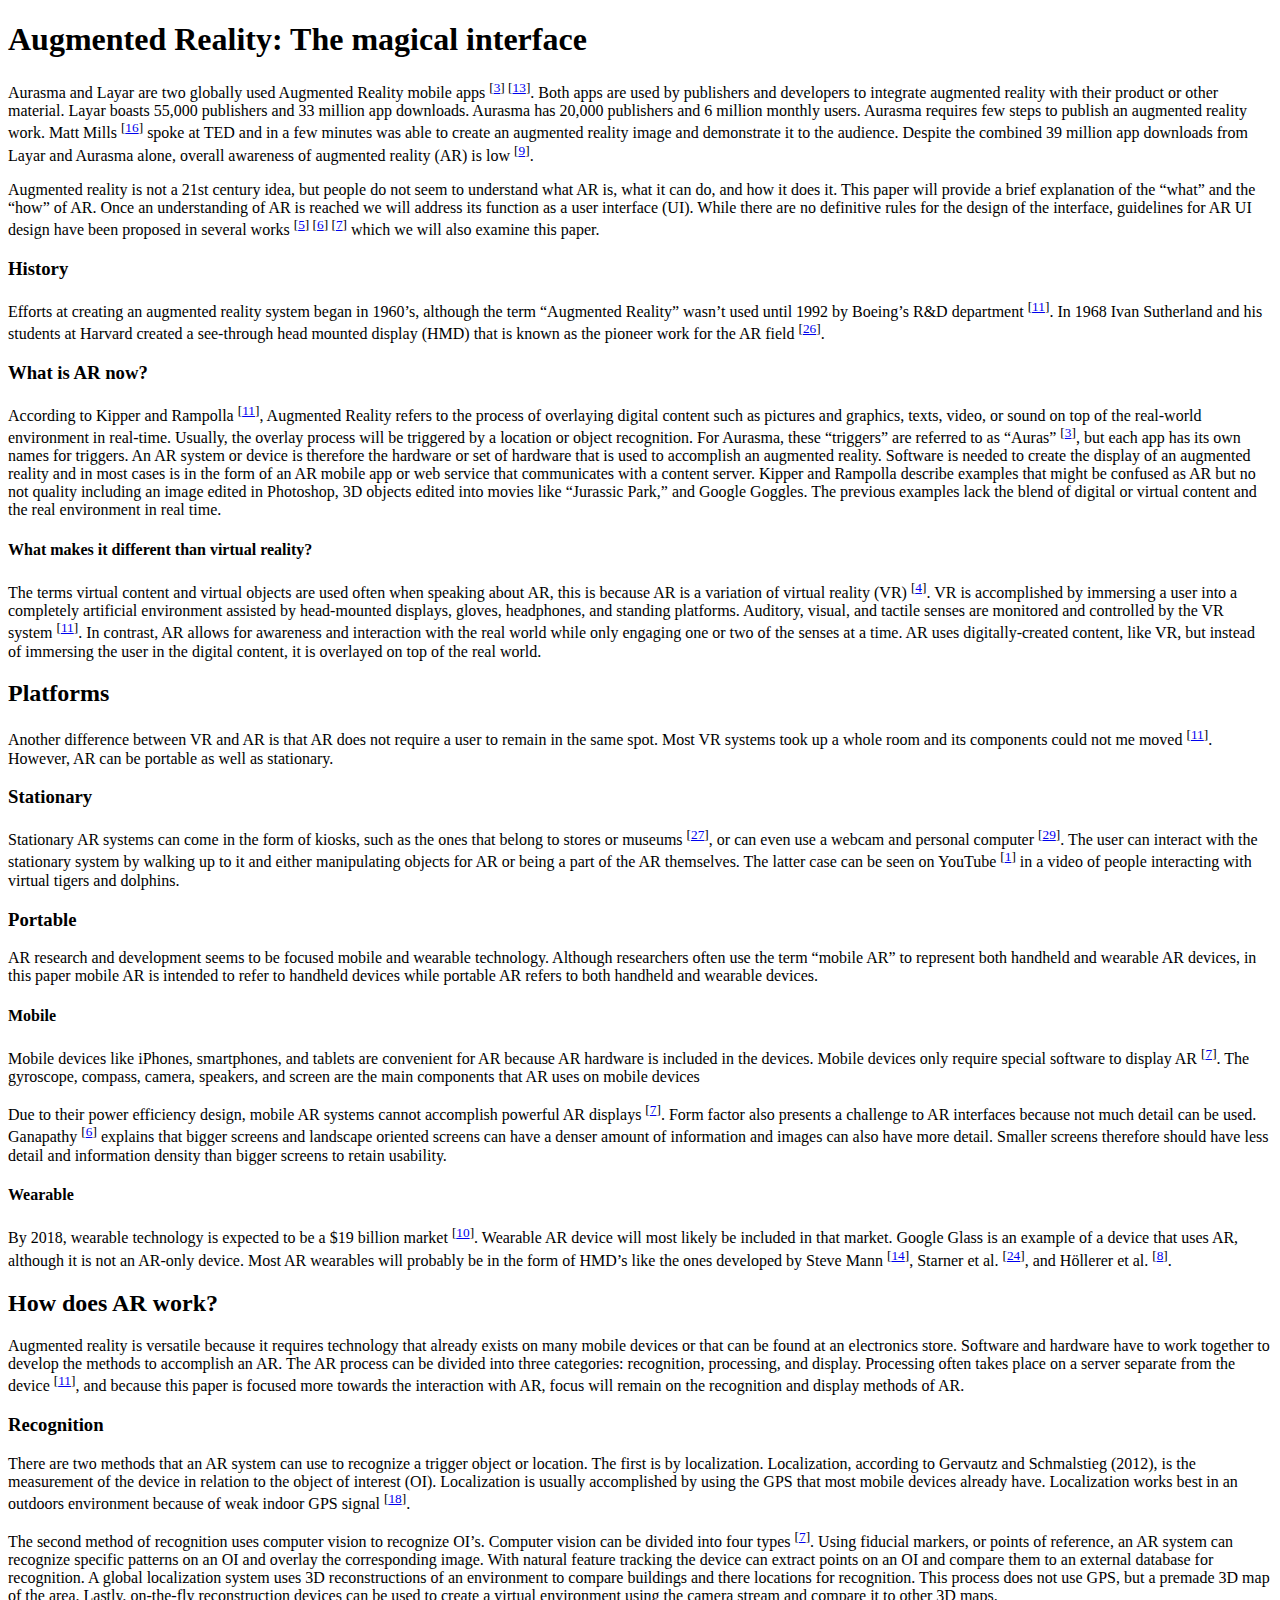
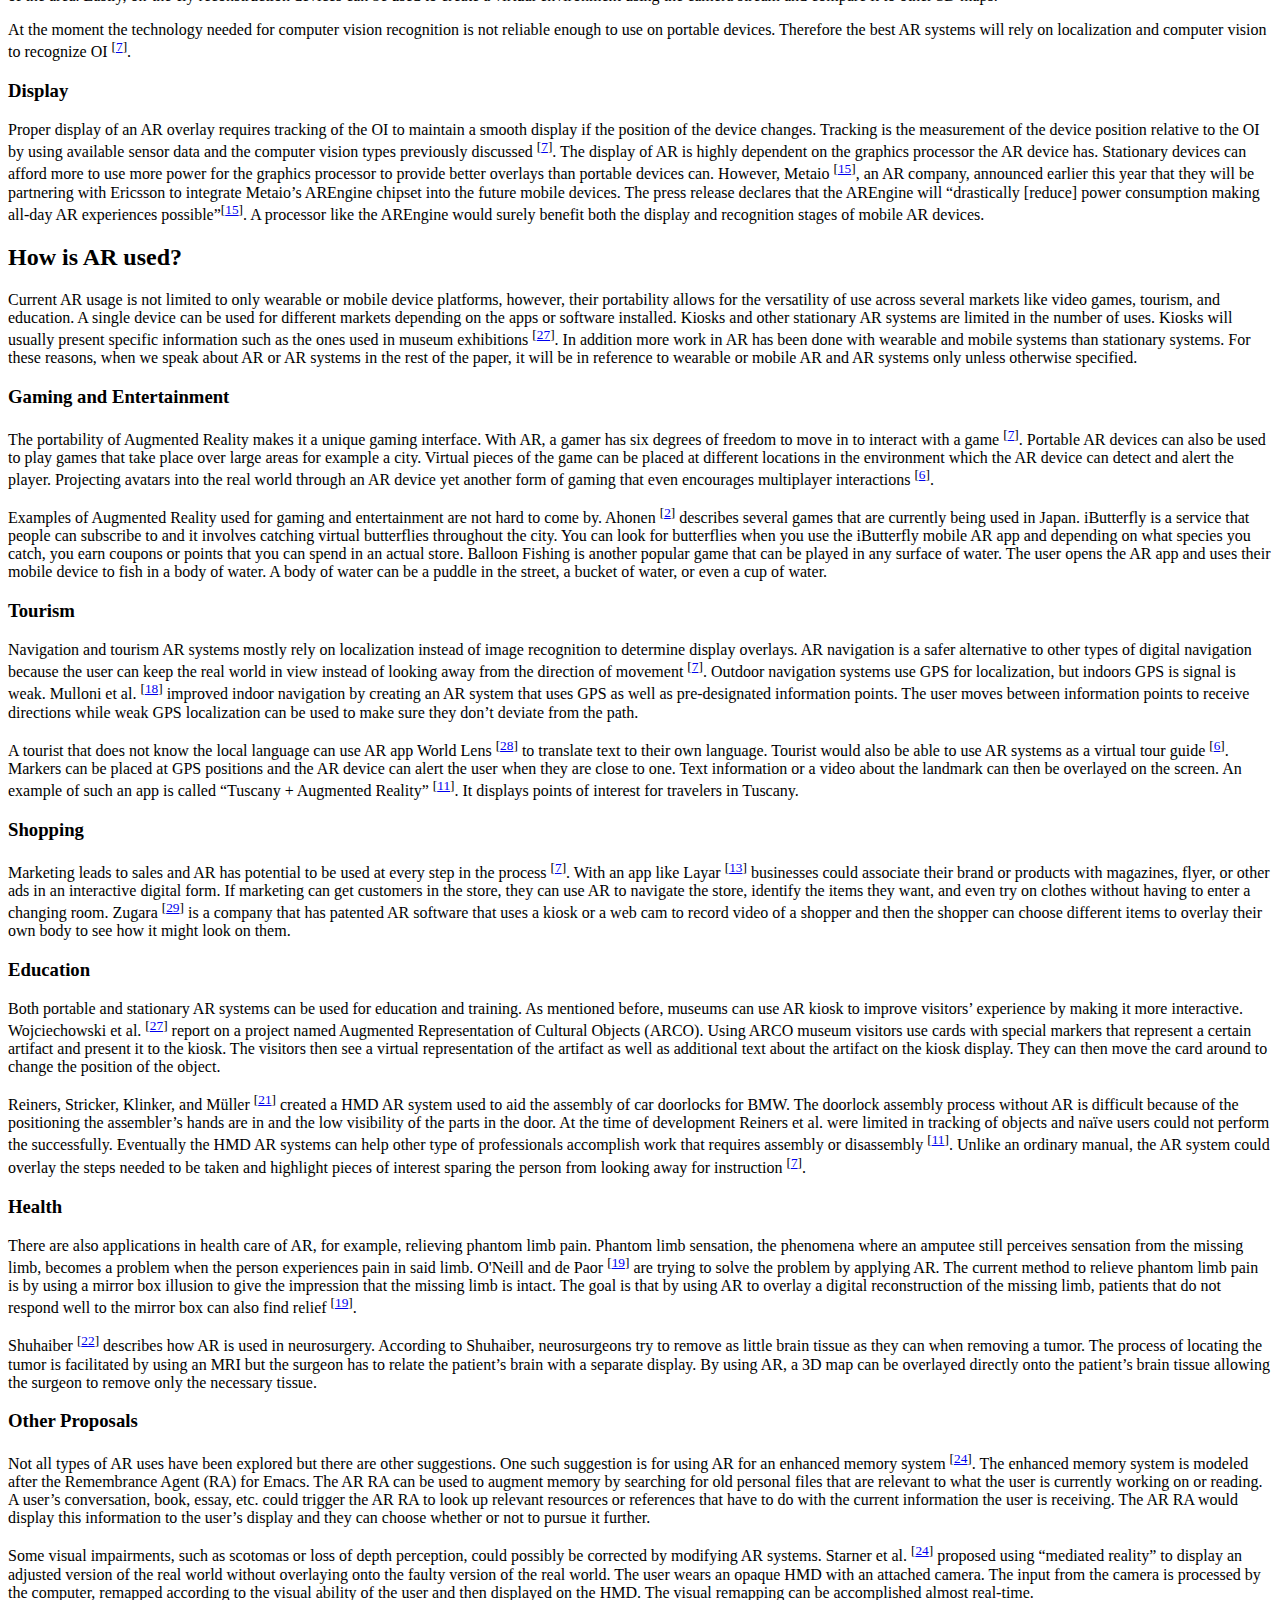
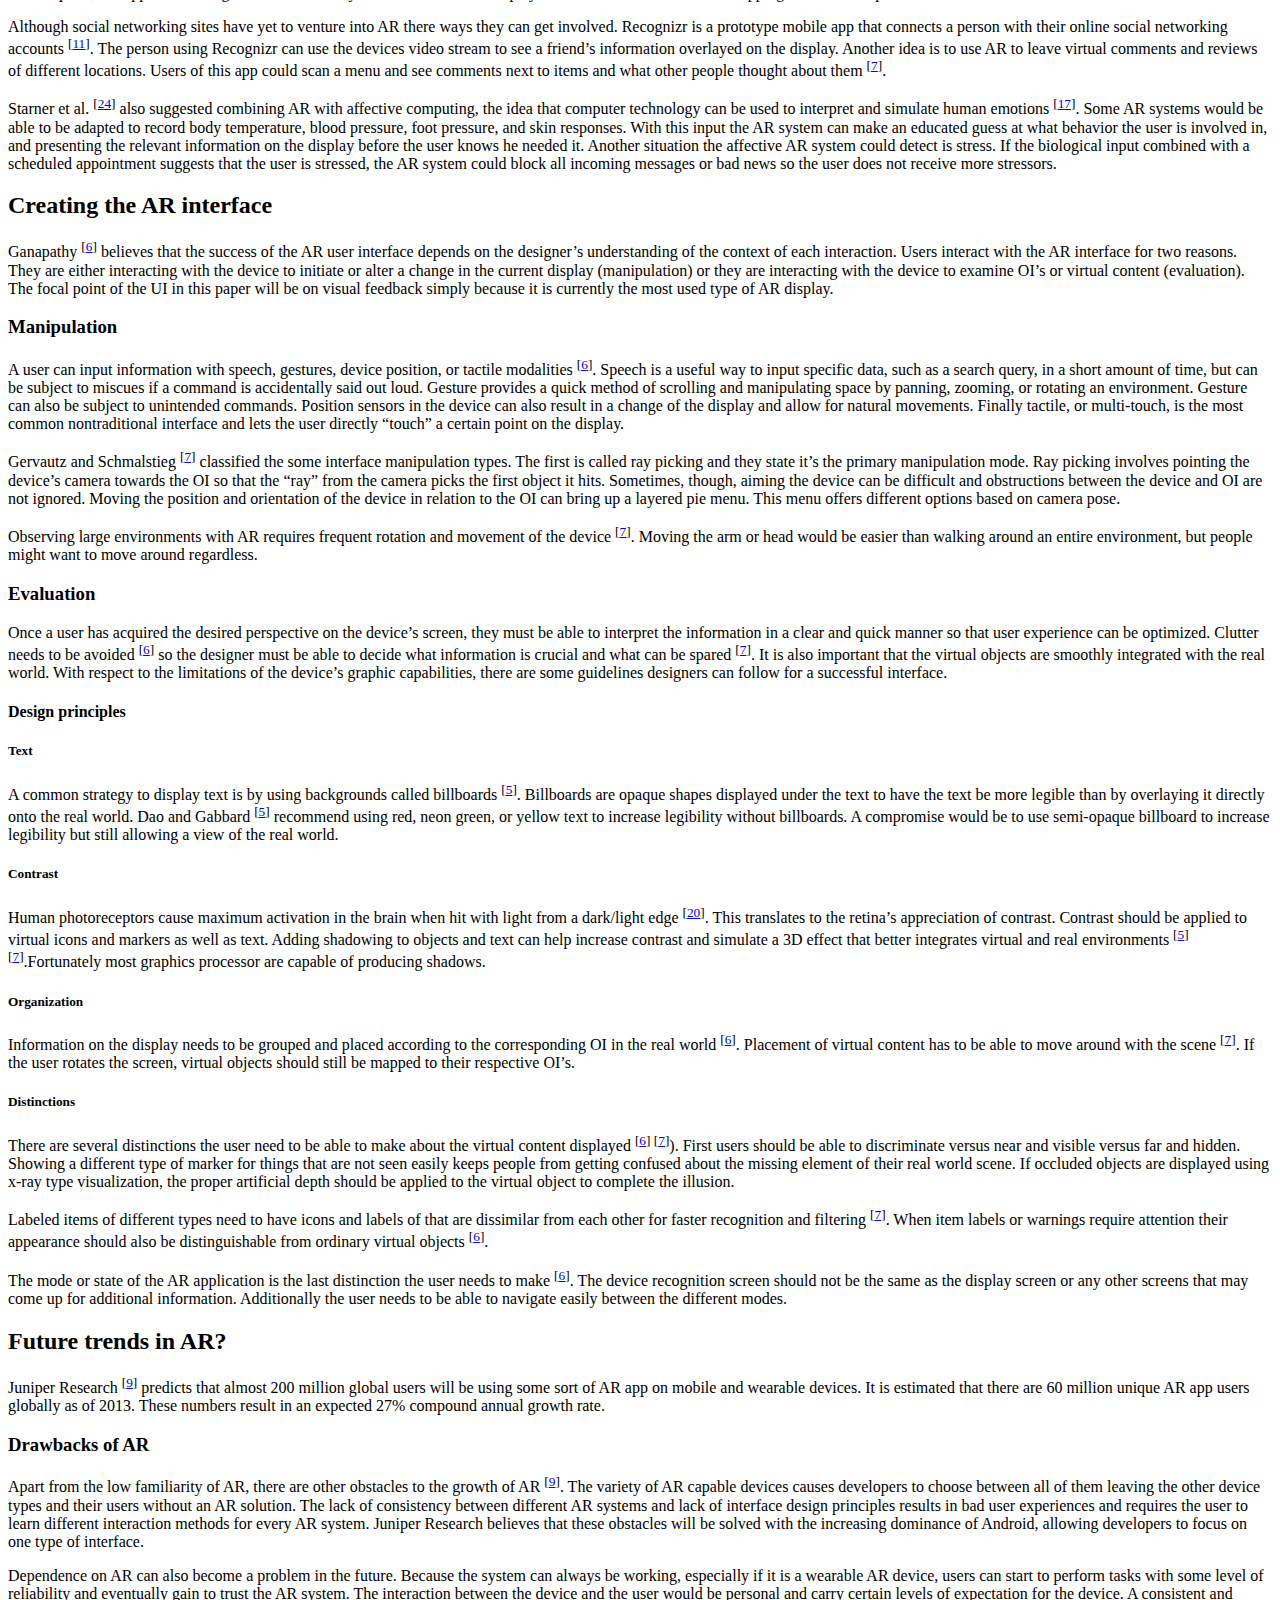
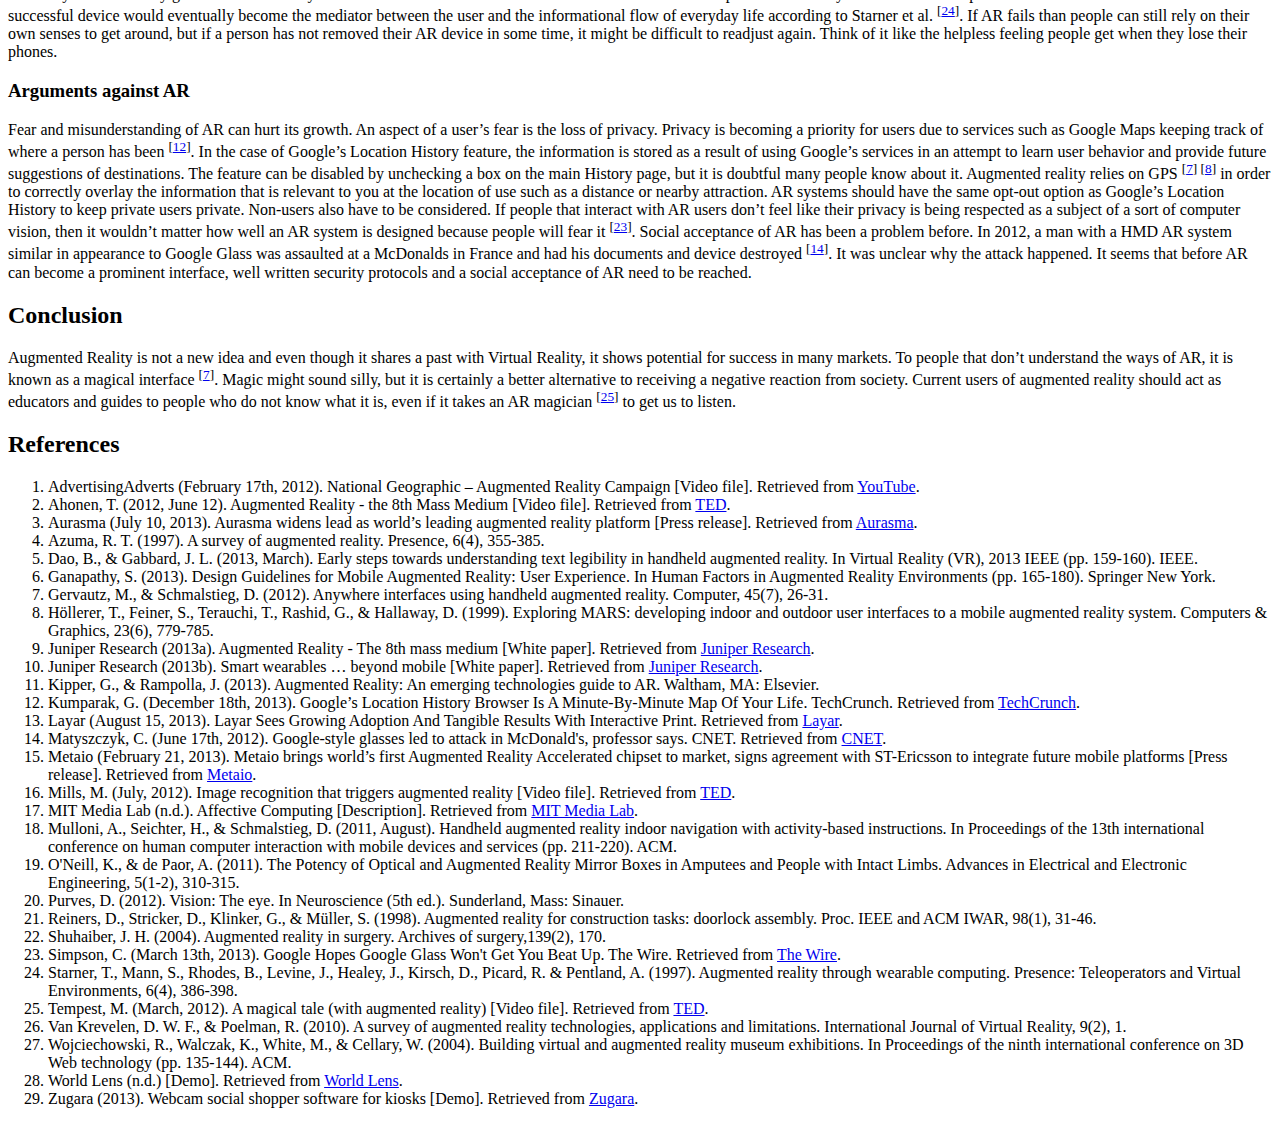
<file: partials/augmented_reality.html>
<!DOCTYPE html>
<html>
<head>
    <meta http-equiv="Content-Type" content="text/html; charset=utf-8" />
    <title>Augmented Reality - A magical interface</title>
	
    <link href="/css/aug_reality.css" rel="stylesheet" />
    <link href='http://fonts.googleapis.com/css?family=Droid+Serif' rel='stylesheet' type='text/css'>
        
</head>

<body>
<h1>Augmented Reality: The magical interface</h1>
<article>
    <section id="intro_section">        
        <p>Aurasma and Layar are two globally used Augmented Reality mobile apps <sup>[<a href="#r3" title="Aurasma (July 10, 2013). Aurasma widens lead as world’s leading augmented reality platform [Press release]">3</a>] [<a href="#r13" title="Layar (August 15, 2013). Layar Sees Growing Adoption And Tangible Results With Interactive Print">13</a>]</sup>. Both apps are used by publishers and developers to integrate augmented reality with their product or other material. Layar boasts 55,000 publishers and 33 million app downloads. Aurasma has 20,000 publishers and 6 million monthly users. Aurasma requires few steps to publish an augmented reality work. Matt Mills <sup>[<a href="#r16" title="Mills, M. (July, 2012). Image recognition that triggers augmented reality [Video file]">16</a>]</sup> spoke at TED and in a few minutes was able to create an augmented reality image and demonstrate it to the audience. Despite the combined 39 million app downloads from Layar and Aurasma alone, overall awareness of augmented reality (AR) is low <sup>[<a href="#r9" title="Juniper Research (2013a). Augmented Reality - The 8th mass medium [White paper]">9</a>]</sup>.</p>
        <p>Augmented reality is not a 21st century idea, but people do not seem to understand what AR is, what it can do, and how it does it. This paper will provide a brief explanation of the “what” and the “how” of AR. Once an understanding of AR is reached we will address its function as a user interface (UI). While there are no definitive rules for the design of the interface, guidelines for AR UI design have been proposed in several works <sup>[<a href="#r5" title="Dao, B., &amp; Gabbard, J. L. (2013, March). Early steps towards understanding text legibility in handheld augmented reality">5</a>] [<a href="#r6" title="Ganapathy, S. (2013). Design Guidelines for Mobile Augmented Reality: User Experience">6</a>] [<a href="#r7" title="Gervautz, M., &amp; Schmalstieg, D. (2012). Anywhere interfaces using handheld augmented reality">7</a>]</sup> which we will also examine this paper.</p>
        <h3>History</h3>
        <p>Efforts at creating an augmented reality system began in 1960’s, although the term &ldquo;Augmented Reality&rdquo; wasn&rsquo;t used until 1992 by Boeing’s R&amp;D department <sup>[<a href="#r11" title="Kipper, G., &amp; Rampolla, J. (2013). Augmented Reality: An emerging technologies guide to AR">11</a>]</sup>. In 1968 Ivan Sutherland and his students at Harvard created a see-through head mounted display (HMD) that is known as the pioneer work for the AR field <sup>[<a href="#r26" title="Van Krevelen, D. W. F., &amp; Poelman, R. (2010). A survey of augmented reality technologies, applications and limitations">26</a>]</sup>.</p>
        <h3>What is AR now?</h3>
        <p>According to Kipper and Rampolla <sup>[<a href="#r11" title="Kipper, G., &amp; Rampolla, J. (2013). Augmented Reality: An emerging technologies guide to AR">11</a>]</sup>, Augmented Reality refers to the process of overlaying digital content such as pictures and graphics, texts, video, or sound on top of the real-world environment in real-time. Usually, the overlay process will be triggered by a location or object recognition. For Aurasma, these &ldquo;triggers&rdquo; are referred to as &ldquo;Auras&rdquo; <sup>[<a href="#r3" title="Aurasma (July 10, 2013). Aurasma widens lead as world’s leading augmented reality platform [Press release]">3</a>]</sup>, but each app has its own names for triggers. An AR system or device is therefore the hardware or set of hardware that is used to accomplish an augmented reality. Software is needed to create the display of an augmented reality and in most cases is in the form of an AR mobile app or web service that communicates with a content server. Kipper and Rampolla describe examples that might be confused as AR but no not quality including an image edited in Photoshop, 3D objects edited into movies like &ldquo;Jurassic Park,&rdquo; and Google Goggles. The previous examples lack the blend of digital or virtual content and the real environment in real time.</p>
        <h4>What makes it different than virtual reality?</h4>
        <p>The terms virtual content and virtual objects are used often when speaking about AR, this is because AR is a variation of virtual reality (VR) <sup>[<a href="#r4" title="Azuma, R. T. (1997). A survey of augmented reality">4</a>]</sup>. VR is accomplished by immersing a user into a completely artificial environment assisted by head-mounted displays, gloves, headphones, and standing platforms. Auditory, visual, and tactile senses are monitored and controlled by the VR system <sup>[<a href="#r11" title="Kipper, G., &amp; Rampolla, J. (2013). Augmented Reality: An emerging technologies guide to AR">11</a>]</sup>. In contrast, AR allows for awareness and interaction with the real world while only engaging one or two of the senses at a time. AR uses digitally-created content, like VR, but instead of immersing the user in the digital content, it is overlayed on top of the real world.</p>
    </section>
    <section id="platform_sec">
        <h2>Platforms</h2>
        <p>Another difference between VR and AR is that AR does not require a user to remain in the same spot. Most VR systems took up a whole room and its components could not me moved <sup>[<a href="#r11" title="Kipper, G., &amp; Rampolla, J. (2013). Augmented Reality: An emerging technologies guide to AR">11</a>]</sup>. However, AR can be portable as well as stationary.</p>
        <h3>Stationary</h3>
        <p>Stationary AR systems can come in the form of kiosks, such as the ones that belong to stores or museums <sup>[<a href="#r27" title="Wojciechowski, R., Walczak, K., White, M., &amp; Cellary, W. (2004). Building virtual and augmented reality museum exhibitions">27</a>]</sup>, or can even use a webcam and personal computer <sup>[<a href="#r29" title="Zugara (2013). Webcam social shopper software for kiosks [Demo]">29</a>]</sup>. The user can interact with the stationary system by walking up to it and either manipulating objects for AR or being a part of the AR themselves. The latter case can be seen on YouTube <sup>[<a href="#r1" title="AdvertisingAdverts (February 17th, 2012). National Geographic – Augmented Reality Campaign [Video file]">1</a>]</sup> in a video of people interacting with virtual tigers and dolphins.</p>
        <h3>Portable</h3>
        <p>AR research and development seems to be focused mobile and wearable technology. Although researchers often use the term “mobile AR” to represent both handheld and wearable AR devices, in this paper mobile AR is intended to refer to handheld devices while portable AR refers to both handheld and wearable devices.</p>
        <h4>Mobile</h4>
        <p>Mobile devices like iPhones, smartphones, and tablets are convenient for AR because AR hardware is included in the devices. Mobile devices only require special software to display AR <sup>[<a href="#r7" title="Gervautz, M., &amp; Schmalstieg, D. (2012). Anywhere interfaces using handheld augmented reality">7</a>]</sup>. The gyroscope, compass, camera, speakers, and screen are the main components that AR uses on mobile devices</p>
        <p>Due to their power efficiency design, mobile AR systems cannot accomplish powerful AR displays <sup>[<a href="#r7" title="Gervautz, M., &amp; Schmalstieg, D. (2012). Anywhere interfaces using handheld augmented reality">7</a>]</sup>. Form factor also presents a challenge to AR interfaces because not much detail can be used. Ganapathy <sup>[<a href="#r6" title="Ganapathy, S. (2013). Design Guidelines for Mobile Augmented Reality: User Experience">6</a>]</sup> explains that bigger screens and landscape oriented screens can have a denser amount of information and images can also have more detail. Smaller screens therefore should have less detail and information density than bigger screens to retain usability.</p>
        <h4>Wearable</h4>
        <p>By 2018, wearable technology is expected to be a $19 billion market <sup>[<a href="#r10" title="Juniper Research (2013b). Smart wearables … beyond mobile [White paper]">10</a>]</sup>. Wearable AR device will most likely be included in that market. Google Glass is an example of a device that uses AR, although it is not an AR-only device. Most AR wearables will probably be in the form of HMD’s like the ones developed by Steve Mann <sup>[<a href="#r14" title="Matyszczyk, C. (June 17th, 2012). Google-style glasses led to attack in McDonald's, professor says">14</a>]</sup>, Starner et al. <sup>[<a href="#r24" title="Starner, T., Mann, S., Rhodes, B., Levine, J., Healey, J., Kirsch, D., Picard, R. &amp; Pentland, A. (1997). Augmented reality through wearable computing">24</a>]</sup>, and H&ouml;llerer et al. <sup>[<a href="#r8" title="H&ouml;llerer, T., Feiner, S., Terauchi, T., Rashid, G., &amp; Hallaway, D. (1999). Exploring MARS: developing indoor and outdoor user interfaces to a mobile augmented reality system">8</a>]</sup>.</p>
    </section>
    <section id="works_sec">
        <h2>How does AR work?</h2>
        <p>Augmented reality is versatile because it requires technology that already exists on many mobile devices or that can be found at an electronics store. Software and hardware have to work together to develop the methods to accomplish an AR. The AR process can be divided into three categories: recognition, processing, and display. Processing often takes place on a server separate from the device <sup>[<a href="#r11" title="Kipper, G., &amp; Rampolla, J. (2013). Augmented Reality: An emerging technologies guide to AR">11</a>]</sup>, and because this paper is focused more towards the interaction with AR, focus will remain on the recognition and display methods of AR.</p>
        <h3>Recognition</h3>
        <p>There are two methods that an AR system can use to recognize a trigger object or location. The first is by localization. Localization, according to Gervautz and Schmalstieg (2012), is the measurement of the device in relation to the object of interest (OI). Localization is usually accomplished by using the GPS that most mobile devices already have. Localization works best in an outdoors environment because of weak indoor GPS signal <sup>[<a href="#r18" title="Mulloni, A., Seichter, H., &amp; Schmalstieg, D. (2011, August). Handheld augmented reality indoor navigation with activity-based instructions">18</a>]</sup>.</p>
        <p>The second method of recognition uses computer vision to recognize OI’s. Computer vision can be divided into four types <sup>[<a href="#r7" title="Gervautz, M., &amp; Schmalstieg, D. (2012). Anywhere interfaces using handheld augmented reality">7</a>]</sup>. Using fiducial markers, or points of reference, an AR system can recognize specific patterns on an OI and overlay the corresponding image. With natural feature tracking the device can extract points on an OI and compare them to an external database for recognition. A global localization system uses 3D reconstructions of an environment to compare buildings and there locations for recognition. This process does not use GPS, but a premade 3D map of the area. Lastly, on-the-fly reconstruction devices can be used to create a virtual environment using the camera stream and compare it to other 3D maps.</p>
        <p>At the moment the technology needed for computer vision recognition is not reliable enough to use on portable devices. Therefore the best AR systems will rely on localization and computer vision to recognize OI <sup>[<a href="#r7" title="Gervautz, M., &amp; Schmalstieg, D. (2012). Anywhere interfaces using handheld augmented reality">7</a>]</sup>.</p>
        <h3>Display</h3>
        <p>Proper display of an AR overlay requires tracking of the OI to maintain a smooth display if the position of the device changes. Tracking is the measurement of the device position relative to the OI by using available sensor data and the computer vision types previously discussed <sup>[<a href="#r7" title="Gervautz, M., &amp; Schmalstieg, D. (2012). Anywhere interfaces using handheld augmented reality">7</a>]</sup>. The display of AR is highly dependent on the graphics processor the AR device has. Stationary devices can afford more to use more power for the graphics processor to provide better overlays than portable devices can. However, Metaio <sup>[<a href="#r15" title="Metaio (February 21, 2013). Metaio brings world’s first Augmented Reality Accelerated chipset to market, signs agreement with ST-Ericsson to integrate future mobile platforms [Press release]">15</a>]</sup>, an AR company, announced earlier this year that they will be partnering with Ericsson to integrate Metaio’s AREngine chipset into the future mobile devices. The press release declares that the AREngine will &ldquo;drastically [reduce] power consumption making all-day AR experiences possible&rdquo;<sup>[<a href="#r15" title="Metaio (February 21, 2013). Metaio brings world’s first Augmented Reality Accelerated chipset to market, signs agreement with ST-Ericsson to integrate future mobile platforms [Press release]">15</a>]</sup>. A processor like the AREngine would surely benefit both the display and recognition stages of mobile AR devices.</p>
    </section>
    <section id="uses_sec">
        <h2>How is AR used?</h2>
        <p>Current AR usage is not limited to only wearable or mobile device platforms, however, their portability allows for the versatility of use across several markets like video games, tourism, and education. A single device can be used for different markets depending on the apps or software installed. Kiosks and other stationary AR systems are limited in the number of uses. Kiosks will usually present specific information such as the ones used in museum exhibitions <sup>[<a href="#r27" title="Wojciechowski, R., Walczak, K., White, M., &amp; Cellary, W. (2004). Building virtual and augmented reality museum exhibitions">27</a>]</sup>. In addition more work in AR has been done with wearable and mobile systems than stationary systems. For these reasons, when we speak about AR or AR systems in the rest of the paper, it will be in reference to wearable or mobile AR and AR systems only unless otherwise specified.</p>
        <h3>Gaming and Entertainment</h3>
        <p>The portability of Augmented Reality makes it a unique gaming interface. With AR, a gamer has six degrees of freedom to move in to interact with a game <sup>[<a href="#r7" title="Gervautz, M., &amp; Schmalstieg, D. (2012). Anywhere interfaces using handheld augmented reality">7</a>]</sup>. Portable AR devices can also be used to play games that take place over large areas for example a city. Virtual pieces of the game can be placed at different locations in the environment which the AR device can detect and alert the player. Projecting avatars into the real world through an AR device yet another form of gaming that even encourages multiplayer interactions <sup>[<a href="#r6" title="Ganapathy, S. (2013). Design Guidelines for Mobile Augmented Reality: User Experience">6</a>]</sup>.</p>
        <p>Examples of Augmented Reality used for gaming and entertainment are not hard to come by. Ahonen <sup>[<a href="#r2" title="Ahonen, T. (2012, June 12). Augmented Reality - the 8th Mass Medium [Video file]">2</a>]</sup> describes several games that are currently being used in Japan. iButterfly is a service that people can subscribe to and it involves catching virtual butterflies throughout the city. You can look for butterflies when you use the iButterfly mobile AR app and depending on what species you catch, you earn coupons or points that you can spend in an actual store. Balloon Fishing is another popular game that can be played in any surface of water. The user opens the AR app and uses their mobile device to fish in a body of water. A body of water can be a puddle in the street, a bucket of water, or even a cup of water.</p>
        <h3>Tourism</h3>
        <p>Navigation and tourism AR systems mostly rely on localization instead of image recognition to determine display overlays. AR navigation is a safer alternative to other types of digital navigation because the user can keep the real world in view instead of looking away from the direction of movement <sup>[<a href="#r7" title="Gervautz, M., &amp; Schmalstieg, D. (2012). Anywhere interfaces using handheld augmented reality">7</a>]</sup>. Outdoor navigation systems use GPS for localization, but indoors GPS is signal is weak. Mulloni et al. <sup>[<a href="#r18" title="Mulloni, A., Seichter, H., &amp; Schmalstieg, D. (2011, August). Handheld augmented reality indoor navigation with activity-based instructions">18</a>]</sup> improved indoor navigation by creating an AR system that uses GPS as well as pre-designated information points. The user moves between information points to receive directions while weak GPS localization can be used to make sure they don’t deviate from the path.</p>
        <p>A tourist that does not know the local language can use AR app World Lens <sup>[<a href="#r28" title="World Lens (n.d.) [Demo]">28</a>]</sup> to translate text to their own language. Tourist would also be able to use AR systems as a virtual tour guide <sup>[<a href="#r6" title="Ganapathy, S. (2013). Design Guidelines for Mobile Augmented Reality: User Experience">6</a>]</sup>. Markers can be placed at GPS positions and the AR device can alert the user when they are close to one. Text information or a video about the landmark can then be overlayed on the screen. An example of such an app is called &ldquo;Tuscany + Augmented Reality&rdquo; <sup>[<a href="#r11" title="Kipper, G., &amp; Rampolla, J. (2013). Augmented Reality: An emerging technologies guide to AR">11</a>]</sup>. It displays points of interest for travelers in Tuscany.</p>
        <h3>Shopping</h3>
        <p>Marketing leads to sales and AR has potential to be used at every step in the process <sup>[<a href="#r7" title="Gervautz, M., &amp; Schmalstieg, D. (2012). Anywhere interfaces using handheld augmented reality">7</a>]</sup>. With an app like Layar <sup>[<a href="#r13" title="Layar (August 15, 2013). Layar Sees Growing Adoption And Tangible Results With Interactive Print">13</a>]</sup> businesses could associate their brand or products with magazines, flyer, or other ads in an interactive digital form. If marketing can get customers in the store, they can use AR to navigate the store, identify the items they want, and even try on clothes without having to enter a changing room. Zugara <sup>[<a href="#r29" title="Zugara (2013). Webcam social shopper software for kiosks [Demo]">29</a>]</sup> is a company that has patented AR software that uses a kiosk or a web cam to record video of a shopper and then the shopper can choose different items to overlay their own body to see how it might look on them. </p>
        <h3>Education</h3>
        <p>Both portable and stationary AR systems can be used for education and training. As mentioned before, museums can use AR kiosk to improve visitors’ experience by making it more interactive. Wojciechowski et al. <sup>[<a href="#r27" title="Wojciechowski, R., Walczak, K., White, M., &amp; Cellary, W. (2004). Building virtual and augmented reality museum exhibitions">27</a>]</sup> report on a project named Augmented Representation of Cultural Objects (ARCO). Using ARCO museum visitors use cards with special markers that represent a certain artifact and present it to the kiosk. The visitors then see a virtual representation of the artifact as well as additional text about the artifact on the kiosk display. They can then move the card around to change the position of the object. </p>
        <p>Reiners, Stricker, Klinker, and Müller <sup>[<a href="#r21" title="Reiners, D., Stricker, D., Klinker, G., &amp; Müller, S. (1998). Augmented reality for construction tasks: doorlock assembly">21</a>]</sup> created a HMD AR system used to aid the assembly of car doorlocks for BMW. The doorlock assembly process without AR is difficult because of the positioning the assembler’s hands are in and the low visibility of the parts in the door. At the time of development Reiners et al. were limited in tracking of objects and naïve users could not perform the successfully. Eventually the HMD AR systems can help other type of professionals accomplish work that requires assembly or disassembly <sup>[<a href="#r11" title="Kipper, G., &amp; Rampolla, J. (2013). Augmented Reality: An emerging technologies guide to AR">11</a>]</sup>. Unlike an ordinary manual, the AR system could overlay the steps needed to be taken and highlight pieces of interest sparing the person from looking away for instruction <sup>[<a href="#r7" title="Gervautz, M., &amp; Schmalstieg, D. (2012). Anywhere interfaces using handheld augmented reality">7</a>]</sup>.</p>
        <h3>Health</h3>
        <p>There are also applications in health care of AR, for example, relieving phantom limb pain. Phantom limb sensation, the phenomena where an amputee still perceives sensation from the missing limb, becomes a problem when the person experiences pain in said limb. O'Neill and de Paor <sup>[<a href="#r19" title="O'Neill, K., &amp; de Paor, A. (2011). The Potency of Optical and Augmented Reality Mirror Boxes in Amputees and People with Intact Limbs">19</a>]</sup> are trying to solve the problem by applying AR. The current method to relieve phantom limb pain is by using a mirror box illusion to give the impression that the missing limb is intact. The goal is that by using AR to overlay a digital reconstruction of the missing limb, patients that do not respond well to the mirror box can also find relief <sup>[<a href="#r19" title="O'Neill, K., &amp; de Paor, A. (2011). The Potency of Optical and Augmented Reality Mirror Boxes in Amputees and People with Intact Limbs">19</a>]</sup>.</p>
        <p>Shuhaiber <sup>[<a href="#r22" title="Shuhaiber, J. H. (2004). Augmented reality in surgery">22</a>]</sup> describes how AR is used in neurosurgery. According to Shuhaiber, neurosurgeons try to remove as little brain tissue as they can when removing a tumor. The process of locating the tumor is facilitated by using an MRI but the surgeon has to relate the patient’s brain with a separate display. By using AR, a 3D map can be overlayed directly onto the patient’s brain tissue allowing the surgeon to remove only the necessary tissue. </p>
        <h3>Other Proposals</h3>
        <p>Not all types of AR uses have been explored but there are other suggestions. One such suggestion is for using AR for an enhanced memory system <sup>[<a href="#r24" title="Starner, T., Mann, S., Rhodes, B., Levine, J., Healey, J., Kirsch, D., Picard, R. &amp; Pentland, A. (1997). Augmented reality through wearable computing">24</a>]</sup>. The enhanced memory system is modeled after the Remembrance Agent (RA) for Emacs. The AR RA can be used to augment memory by searching for old personal files that are relevant to what the user is currently working on or reading. A user’s conversation, book, essay, etc. could trigger the AR RA to look up relevant resources or references that have to do with the current information the user is receiving. The AR RA would display this information to the user’s display and they can choose whether or not to pursue it further.</p>
        <p>Some visual impairments, such as scotomas or loss of depth perception, could possibly be corrected by modifying AR systems. Starner et al. <sup>[<a href="#r24" title="Starner, T., Mann, S., Rhodes, B., Levine, J., Healey, J., Kirsch, D., Picard, R. &amp; Pentland, A. (1997). Augmented reality through wearable computing">24</a>]</sup> proposed using “mediated reality” to display an adjusted version of the real world without overlaying onto the faulty version of the real world. The user wears an opaque HMD with an attached camera. The input from the camera is processed by the computer, remapped according to the visual ability of the user and then displayed on the HMD. The visual remapping can be accomplished almost real-time.</p>
        <p>Although social networking sites have yet to venture into AR there ways they can get involved. Recognizr is a prototype mobile app that connects a person with their online social networking accounts <sup>[<a href="#r11" title="Kipper, G., &amp; Rampolla, J. (2013). Augmented Reality: An emerging technologies guide to AR">11</a>]</sup>. The person using Recognizr can use the devices video stream to see a friend’s information overlayed on the display. Another idea is to use AR to leave virtual comments and reviews of different locations. Users of this app could scan a menu and see comments next to items and what other people thought about them <sup>[<a href="#r7" title="Gervautz, M., &amp; Schmalstieg, D. (2012). Anywhere interfaces using handheld augmented reality">7</a>]</sup>.</p>
        <p>Starner et al. <sup>[<a href="#r24" title="Starner, T., Mann, S., Rhodes, B., Levine, J., Healey, J., Kirsch, D., Picard, R. &amp; Pentland, A. (1997). Augmented reality through wearable computing">24</a>]</sup> also suggested combining AR with affective computing, the idea that computer technology can be used to interpret and simulate human emotions <sup>[<a href="#r17" title="MIT Media Lab (n.d.). Affective Computing [Description]">17</a>]</sup>. Some AR systems would be able to be adapted to record body temperature, blood pressure, foot pressure, and skin responses. With this input the AR system can make an educated guess at what behavior the user is involved in, and presenting the relevant information on the display before the user knows he needed it. Another situation the affective AR system could detect is stress. If the biological input combined with a scheduled appointment suggests that the user is stressed, the AR system could block all incoming messages or bad news so the user does not receive more stressors.</p>
    </section>
    <section id="interface_sec">
        <h2>Creating the AR interface</h2>
        <p>Ganapathy <sup>[<a href="#r6" title="Ganapathy, S. (2013). Design Guidelines for Mobile Augmented Reality: User Experience">6</a>]</sup> believes that the success of the AR user interface depends on the designer’s understanding of the context of each interaction. Users interact with the AR interface for two reasons. They are either interacting with the device to initiate or alter a change in the current display (manipulation) or they are interacting with the device to examine OI’s or virtual content (evaluation). The focal point of the UI in this paper will be on visual feedback simply because it is currently the most used type of AR display.</p>
        <h3>Manipulation</h3>
        <p>A user can input information with speech, gestures, device position, or tactile modalities <sup>[<a href="#r6" title="Ganapathy, S. (2013). Design Guidelines for Mobile Augmented Reality: User Experience">6</a>]</sup>. Speech is a useful way to input specific data, such as a search query, in a short amount of time, but can be subject to miscues if a command is accidentally said out loud. Gesture provides a quick method of scrolling and manipulating space by panning, zooming, or rotating an environment. Gesture can also be subject to unintended commands. Position sensors in the device can also result in a change of the display and allow for natural movements. Finally tactile, or multi-touch, is the most common nontraditional interface and lets the user directly “touch” a certain point on the display.</p>
        <p>Gervautz and Schmalstieg <sup>[<a href="#r7" title="Gervautz, M., &amp; Schmalstieg, D. (2012). Anywhere interfaces using handheld augmented reality">7</a>]</sup> classified the some interface manipulation types. The first is called ray picking and they state it’s the primary manipulation mode. Ray picking involves pointing the device’s camera towards the OI so that the “ray” from the camera picks the first object it hits. Sometimes, though, aiming the device can be difficult and obstructions between the device and OI are not ignored. Moving the position and orientation of the device in relation to the OI can bring up a layered pie menu. This menu offers different options based on camera pose.</p>
        <p>Observing large environments with AR requires frequent rotation and movement of the device <sup>[<a href="#r7" title="Gervautz, M., &amp; Schmalstieg, D. (2012). Anywhere interfaces using handheld augmented reality">7</a>]</sup>. Moving the arm or head would be easier than walking around an entire environment, but people might want to move around regardless. </p>
        <h3>Evaluation</h3>
        <p>Once a user has acquired the desired perspective on the device’s screen, they must be able to interpret the information in a clear and quick manner so that user experience can be optimized. Clutter needs to be avoided <sup>[<a href="#r6" title="Ganapathy, S. (2013). Design Guidelines for Mobile Augmented Reality: User Experience">6</a>]</sup> so the designer must be able to decide what information is crucial and what can be spared <sup>[<a href="#r7" title="Gervautz, M., &amp; Schmalstieg, D. (2012). Anywhere interfaces using handheld augmented reality">7</a>]</sup>. It is also important that the virtual objects are smoothly integrated with the real world. With respect to the limitations of the device’s graphic capabilities, there are some guidelines designers can follow for a successful interface.</p>
        <h4>Design principles</h4>
        <h5>Text</h5>
        <p>A common strategy to display text is by using backgrounds called billboards <sup>[<a href="#r5" title="Dao, B., &amp; Gabbard, J. L. (2013, March). Early steps towards understanding text legibility in handheld augmented reality">5</a>]</sup>. Billboards are opaque shapes displayed under the text to have the text be more legible than by overlaying it directly onto the real world. Dao and Gabbard <sup>[<a href="#r5" title="Dao, B., &amp; Gabbard, J. L. (2013, March). Early steps towards understanding text legibility in handheld augmented reality">5</a>]</sup> recommend using red, neon green, or yellow text to increase legibility without billboards. A compromise would be to use semi-opaque billboard to increase legibility but still allowing a view of the real world.</p>
        <h5>Contrast</h5>
        <p>Human photoreceptors cause maximum activation in the brain when hit with light from a dark/light edge <sup>[<a href="#r20" title="Purves, D. (2012). Vision: The eye">20</a>]</sup>. This translates to the retina’s appreciation of contrast. Contrast should be applied to virtual icons and markers as well as text. Adding shadowing to objects and text can help increase contrast and simulate a 3D effect that better integrates virtual and real environments <sup>[<a href="#r5" title="Dao, B., &amp; Gabbard, J. L. (2013, March). Early steps towards understanding text legibility in handheld augmented reality">5</a>] [<a href="#r7" title="Gervautz, M., &amp; Schmalstieg, D. (2012). Anywhere interfaces using handheld augmented reality">7</a>]</sup>.Fortunately most graphics processor are capable of producing shadows.</p>
        <h5>Organization</h5>
        <p>Information on the display needs to be grouped and placed according to the corresponding OI in the real world <sup>[<a href="#r6" title="Ganapathy, S. (2013). Design Guidelines for Mobile Augmented Reality: User Experience">6</a>]</sup>. Placement of virtual content has to be able to move around with the scene <sup>[<a href="#r7" title="Gervautz, M., &amp; Schmalstieg, D. (2012). Anywhere interfaces using handheld augmented reality">7</a>]</sup>. If the user rotates the screen, virtual objects should still be mapped to their respective OI’s.</p>
        <h5>Distinctions</h5>
        <p>There are several distinctions the user need to be able to make about the virtual content displayed <sup>[<a href="#r6" title="Ganapathy, S. (2013). Design Guidelines for Mobile Augmented Reality: User Experience">6</a>] [<a href="#r7" title="Gervautz, M., &amp; Schmalstieg, D. (2012). Anywhere interfaces using handheld augmented reality">7</a>]</sup>). First users should be able to discriminate versus near and visible versus far and hidden. Showing a different type of marker for things that are not seen easily keeps people from getting confused about the missing element of their real world scene. If occluded objects are displayed using x-ray type visualization, the proper artificial depth should be applied to the virtual object to complete the illusion.</p>
        <p>Labeled items of different types need to have icons and labels of that are dissimilar from each other for faster recognition and filtering <sup>[<a href="#r7" title="Gervautz, M., &amp; Schmalstieg, D. (2012). Anywhere interfaces using handheld augmented reality">7</a>]</sup>. When item labels or warnings require attention their appearance should also be distinguishable from ordinary virtual objects <sup>[<a href="#r6" title="Ganapathy, S. (2013). Design Guidelines for Mobile Augmented Reality: User Experience">6</a>]</sup>.</p>
        <p>The mode or state of the AR application is the last distinction the user needs to make <sup>[<a href="#r6" title="Ganapathy, S. (2013). Design Guidelines for Mobile Augmented Reality: User Experience">6</a>]</sup>. The device recognition screen should not be the same as the display screen or any other screens that may come up for additional information. Additionally the user needs to be able to navigate easily between the different modes.</p>
    </section>
    <section id="future_sec">
        <h2>Future trends in AR?</h2>
        <p>Juniper Research <sup>[<a href="#r9" title="Juniper Research (2013a). Augmented Reality - The 8th mass medium [White paper]">9</a>]</sup> predicts that almost 200 million global users will be using some sort of AR app on mobile and wearable devices. It is estimated that there are 60 million unique AR app users globally as of 2013. These numbers result in an expected 27% compound annual growth rate. </p>
        <h3>Drawbacks of AR</h3>
        <p>Apart from the low familiarity of AR, there are other obstacles to the growth of AR <sup>[<a href="#r9" title="Juniper Research (2013a). Augmented Reality - The 8th mass medium [White paper]">9</a>]</sup>. The variety of AR capable devices causes developers to choose between all of them leaving the other device types and their users without an AR solution. The lack of consistency between different AR systems and lack of interface design principles results in bad user experiences and requires the user to learn different interaction methods for every AR system. Juniper Research believes that these obstacles will be solved with the increasing dominance of Android, allowing developers to focus on one type of interface.</p>
        <p>Dependence on AR can also become a problem in the future. Because the system can always be working, especially if it is a wearable AR device, users can start to perform tasks with some level of reliability and eventually gain to trust the AR system. The interaction between the device and the user would be personal and carry certain levels of expectation for the device. A consistent and successful device would eventually become the mediator between the user and the informational flow of everyday life according to Starner et al. <sup>[<a href="#r24" title="Starner, T., Mann, S., Rhodes, B., Levine, J., Healey, J., Kirsch, D., Picard, R. &amp; Pentland, A. (1997). Augmented reality through wearable computing">24</a>]</sup>. If AR fails than people can still rely on their own senses to get around, but if a person has not removed their AR device in some time, it might be difficult to readjust again. Think of it like the helpless feeling people get when they lose their phones.</p>
        <h3>Arguments against AR</h3>
        <p>Fear and misunderstanding of AR can hurt its growth. An aspect of a user’s fear is the loss of privacy. Privacy is becoming a priority for users due to services such as Google Maps keeping track of where a person has been <sup>[<a href="#r12" title="Kumparak, G. (December 18th, 2013). Google’s Location History Browser Is A Minute-By-Minute Map Of Your Life">12</a>]</sup>. In the case of Google’s Location History feature, the information is stored as a result of using Google’s services in an attempt to learn user behavior and provide future suggestions of destinations. The feature can be disabled by unchecking a box on the main History page, but it is doubtful many people know about it. Augmented reality relies on GPS <sup>[<a href="#r7" title="Gervautz, M., &amp; Schmalstieg, D. (2012). Anywhere interfaces using handheld augmented reality">7</a>] [<a href="#r8" title="H&ouml;llerer, T., Feiner, S., Terauchi, T., Rashid, G., &amp; Hallaway, D. (1999). Exploring MARS: developing indoor and outdoor user interfaces to a mobile augmented reality system">8</a>]</sup> in order to correctly overlay the information that is relevant to you at the location of use such as a distance or nearby attraction. AR systems should have the same opt-out option as Google’s Location History to keep private users private. Non-users also have to be considered. If people that interact with AR users don’t feel like their privacy is being respected as a subject of a sort of computer vision, then it wouldn’t matter how well an AR system is designed because people will fear it <sup>[<a href="#r23" title="Simpson, C. (March 13th, 2013). Google Hopes Google Glass Won't Get You Beat Up">23</a>]</sup>. Social acceptance of AR has been a problem before. In 2012, a man with a HMD AR system similar in appearance to Google Glass was assaulted at a McDonalds in France and had his documents and device destroyed <sup>[<a href="#r14" title="Matyszczyk, C. (June 17th, 2012). Google-style glasses led to attack in McDonald's, professor says">14</a>]</sup>. It was unclear why the attack happened. It seems that before AR can become a prominent interface, well written security protocols and a social acceptance of AR need to be reached.</p>
    </section>
    <section id="conclusion">
        <h2>Conclusion</h2>
        <p>Augmented Reality is not a new idea and even though it shares a past with Virtual Reality, it shows potential for success in many markets. To people that don’t understand the ways of AR, it is known as a magical interface <sup>[<a href="#r7" title="Gervautz, M., &amp; Schmalstieg, D. (2012). Anywhere interfaces using handheld augmented reality">7</a>]</sup>. Magic might sound silly, but it is certainly a better alternative to receiving a negative reaction from society. Current users of augmented reality should act as educators and guides to people who do not know what it is, even if it takes an AR magician <sup>[<a href="#r25" title="Tempest, M. (March, 2012). A magical tale (with augmented reality) [Video file]">25</a>]</sup> to get us to listen.</p>
    </section>
    <section id="references">
        <h2>References</h2>
        <ol>
            <li id="r1">
                AdvertisingAdverts (February 17th, 2012). National Geographic – Augmented Reality Campaign [Video file]. Retrieved from <a href='http://www.youtube.com/watch?v=srbDZjUQwlo' title='National Geographic – Augmented Reality Campaign' target="_blank">YouTube</a>.
            </li>
            <li id="r2">
                Ahonen, T. (2012, June 12). Augmented Reality - the 8th Mass Medium [Video file]. Retrieved from <a href='http://tedxtalks.ted.com/video/TEDxMongKok-Tomi-Ahonen-Augment' title="Augmented Reality - the 8th Mass Medium" target="_blank">TED</a>.
            </li>
            <li id="r3">
                Aurasma (July 10, 2013). Aurasma widens lead as world’s leading augmented reality platform [Press release]. Retrieved from <a href="http://www.aurasma.com/press/hp-autonomys-aurasma-crosses-20000-customer-milestone-surpasses-6-million-users/" title="Aurasma widens lead as world’s leading augmented reality platform" target="_blank">Aurasma</a>.
            </li>
            <li id="r4">
                Azuma, R. T. (1997). A survey of augmented reality. Presence, 6(4), 355-385.
            </li>
            <li id="r5">
                Dao, B., &amp; Gabbard, J. L. (2013, March). Early steps towards understanding text legibility in handheld augmented reality. In Virtual Reality (VR), 2013 IEEE (pp. 159-160). IEEE.
            </li>
            <li id="r6">
                Ganapathy, S. (2013). Design Guidelines for Mobile Augmented Reality: User Experience. In Human Factors in Augmented Reality Environments (pp. 165-180). Springer New York.
            </li>
            <li id="r7">
                Gervautz, M., &amp; Schmalstieg, D. (2012). Anywhere interfaces using handheld augmented reality. Computer, 45(7), 26-31.
            </li>
            <li id="r8">
                H&ouml;llerer, T., Feiner, S., Terauchi, T., Rashid, G., &amp; Hallaway, D. (1999). Exploring MARS: developing indoor and outdoor user interfaces to a mobile augmented reality system. Computers &amp; Graphics, 23(6), 779-785.
            </li>
            <li id="r9">
                Juniper Research (2013a). Augmented Reality - The 8th mass medium [White paper]. Retrieved from <a href="http://www.juniperresearch.com/shop/whitepapers/mobile_augmented_reality" title="Augmented Reality - The 8th mass medium" target="_blank">Juniper Research</a>.
            </li>
            <li id="r10">
                Juniper Research (2013b). Smart wearables … beyond mobile [White paper]. Retrieved from <a href="http://www.juniperresearch.com/whitepapers/smart_wearables_beyond_mobile" title="Smart wearables … beyond mobile" target="_blank">Juniper Research</a>.
            </li>
            <li id="r11">
                Kipper, G., &amp; Rampolla, J. (2013). Augmented Reality: An emerging technologies guide to AR. Waltham, MA: Elsevier.
            </li>
            <li id="r12">
                Kumparak, G. (December 18th, 2013). Google’s Location History Browser Is A Minute-By-Minute Map Of Your Life. TechCrunch. Retrieved from <a href="http://techcrunch.com/2013/12/18/google-location-history/" title="Google’s Location History Browser Is A Minute-By-Minute Map Of Your Life" target="_blank">TechCrunch</a>.
            </li>
            <li id="r13">
                Layar (August 15, 2013). Layar Sees Growing Adoption And Tangible Results With Interactive Print. Retrieved from <a href="https://www.layar.com/news/press-releases/august-2013/" title="Layar Sees Growing Adoption And Tangible Results With Interactive Print" target="_blank">Layar</a>.
            </li>
            <li id="r14">
                Matyszczyk, C. (June 17th, 2012). Google-style glasses led to attack in McDonald's, professor says. CNET. Retrieved from <a href="http://news.cnet.com/8301-17852_3-57474346-71/google-style-glasses-led-to-attack-in-mcdonalds-professor-says/" title="Google-style glasses led to attack in McDonald's, professor says" target="_blank">CNET</a>.
            </li>
            <li id="r15">
                Metaio (February 21, 2013). Metaio brings world’s first Augmented Reality Accelerated chipset to market, signs agreement with ST-Ericsson to integrate future mobile platforms [Press release]. Retrieved from <a href="http://www.metaio.com/press/press-release/2013/metaio-brings-worlds-first-augmented-reality-accelerated-chipset-to-market-signs-agreement-with-st-ericsson-to-integrate-future-mobile-platforms/" title="Metaio brings world’s first Augmented Reality Accelerated chipset to market, signs agreement with ST-Ericsson to integrate future mobile platforms" target="_blank">Metaio</a>.
            </li>
            <li id="r16">
                Mills, M. (July, 2012). Image recognition that triggers augmented reality [Video file]. Retrieved from <a href="http://www.ted.com/talks/matt_mills_image_recognition_that_triggers_augmented _reality.html" title="Image recognition that triggers augmented reality" target="_blank">TED</a>.
            </li>
            <li id="r17">
                MIT Media Lab (n.d.). Affective Computing [Description]. Retrieved from <a href="http://affect.media.mit.edu/ieved from http://affect.media.mit.edu/" title="Affective Computing" target="_blank">MIT Media Lab</a>.
            </li>
            <li id="r18">
                Mulloni, A., Seichter, H., &amp; Schmalstieg, D. (2011, August). Handheld augmented reality indoor navigation with activity-based instructions. In Proceedings of the 13th international conference on human computer interaction with mobile devices and services (pp. 211-220). ACM.
            </li>
            <li id="r19">
                O'Neill, K., &amp; de Paor, A. (2011). The Potency of Optical and Augmented Reality Mirror Boxes in Amputees and People with Intact Limbs. Advances in Electrical and Electronic Engineering, 5(1-2), 310-315.
            </li>
            <li id="r20">
                Purves, D. (2012). Vision: The eye. In Neuroscience (5th ed.). Sunderland, Mass: Sinauer.
            </li>
            <li id="r21">
                Reiners, D., Stricker, D., Klinker, G., &amp; Müller, S. (1998). Augmented reality for construction tasks: doorlock assembly. Proc. IEEE and ACM IWAR, 98(1), 31-46.
            </li>
            <li id="r22">
                Shuhaiber, J. H. (2004). Augmented reality in surgery. Archives of surgery,139(2), 170. 
            </li>
            <li id="r23">
                Simpson, C. (March 13th, 2013). Google Hopes Google Glass Won't Get You Beat Up. The Wire. Retrieved from <a href="http://www.thewire.com/technology/2013/03/google-hopes-google-glass-wont-get-you-beat/62936/" title="Google Hopes Google Glass Won't Get You Beat Up" target="_blank">The Wire</a>.
            </li>
            <li id="r24">
                Starner, T., Mann, S., Rhodes, B., Levine, J., Healey, J., Kirsch, D., Picard, R. &amp; Pentland, A. (1997). Augmented reality through wearable computing. Presence: Teleoperators and Virtual Environments, 6(4), 386-398.
            </li>
            <li id="r25">
                Tempest, M. (March, 2012). A magical tale (with augmented reality) [Video file]. Retrieved from <a href="http://www.ted.com/talks/marco_tempest_a_magical_tale_with_augmented_reality.html" title="A magical tale (with augmented reality)" target="_blank">TED</a>.
            </li>
            <li id="r26">
                Van Krevelen, D. W. F., &amp; Poelman, R. (2010). A survey of augmented reality technologies, applications and limitations. International Journal of Virtual Reality, 9(2), 1.
            </li>
            <li id="r27">
                Wojciechowski, R., Walczak, K., White, M., &amp; Cellary, W. (2004). Building virtual and augmented reality museum exhibitions. In Proceedings of the ninth international conference on 3D Web technology (pp. 135-144). ACM.
            </li>
            <li id="r28">
                World Lens (n.d.) [Demo]. Retrieved from <a href="http://questvisual.com/us/" title="WorldLens" target="_blank">World Lens</a>.
            </li>
            <li id="r29">
                Zugara (2013). Webcam social shopper software for kiosks [Demo]. Retrieved from <a href="http://zugara.com/" title="Webcam social shopper software for kiosks" target="_blank">Zugara</a>.
            </li>
        </ol>
    </section>
</article>
</body>
</html>
</file>
<file: css/aug_reality.css>
@charset "utf-8";
/* CSS Document */
.ar-container{
    text-align: left;
    line-height: 1.7em;
    font-size: 16px;
    font-weight: 500;
}
.ar-container h1,
.ar-container h2,
.ar-container h3,
.ar-container h4,
.ar-container h5,
.ar-container h6{
    margin:20px 0 10px;
    font-weight: 700;
}
.ar-container sup > a{
    font-weight: 300;
}
.byline{
    font-size: .9em;
}
.byline time{
    font-weight: 300;
}
</file>
